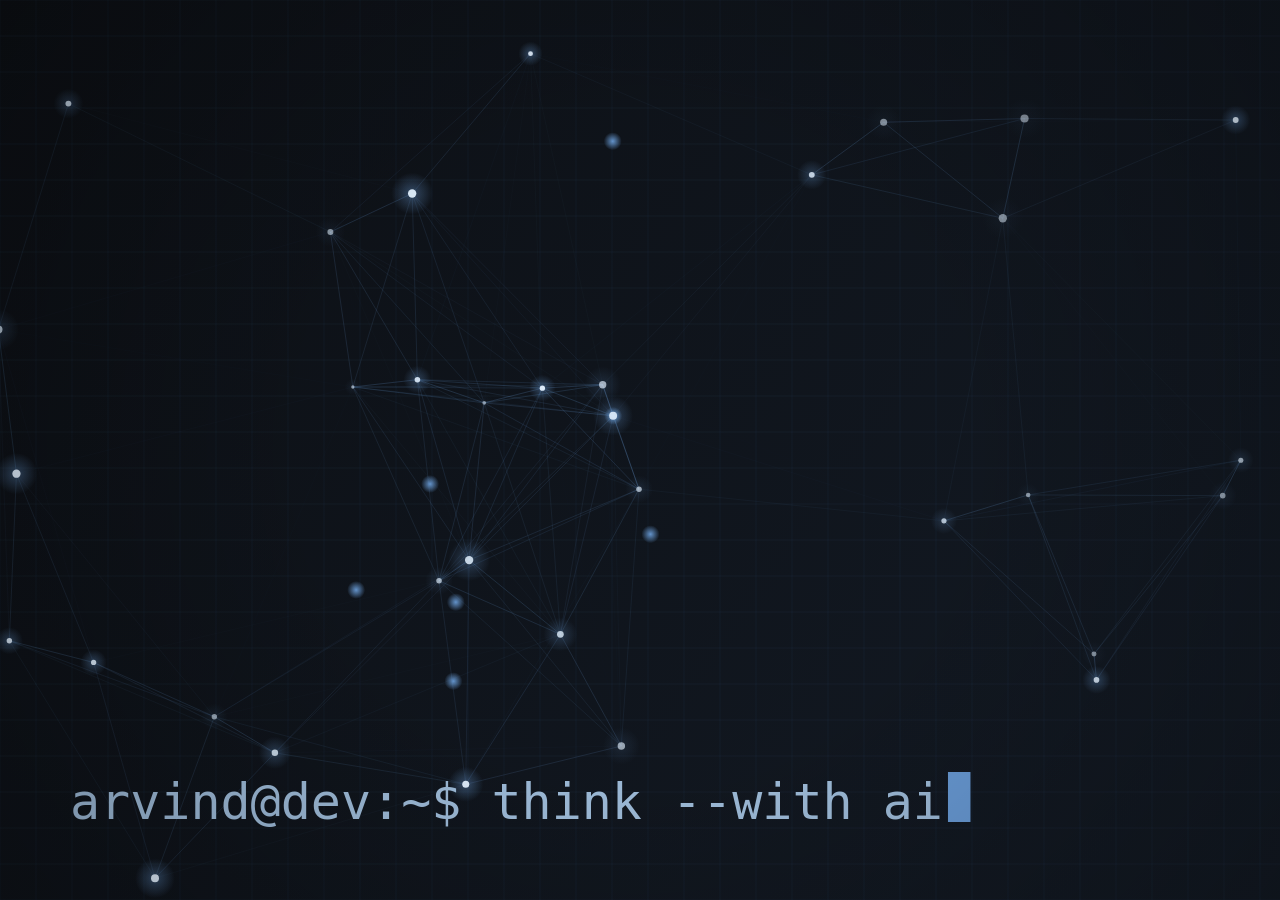
<file: AI Loop.html>
<!DOCTYPE html>
<html lang="en">
<head>
<meta charset="UTF-8" />
<meta name="viewport" content="width=device-width, initial-scale=1" />
<title>AI Loop</title>
<style>
  html, body { margin: 0; height: 100%; background: #0c0f14; overflow: hidden; }
  canvas { display: block; width: 100%; height: 100%; }
</style>
</head>
<body>
<canvas id="c"></canvas>
<script>
(function () {
  var params = new URLSearchParams(window.location.search);
  var ACCENT = params.get('accent') || '#6CA0DC';

  function hexRgb(hex) {
    var n = parseInt(hex.slice(1), 16);
    return [(n >> 16) & 255, (n >> 8) & 255, n & 255];
  }
  var A = hexRgb(ACCENT);
  function accent(alpha) { return 'rgba(' + A[0] + ',' + A[1] + ',' + A[2] + ',' + alpha + ')'; }

  var canvas = document.getElementById('c');
  var ctx = canvas.getContext('2d');
  var W = 0, H = 0, DPR = Math.min(window.devicePixelRatio || 1, 2);

  function resize() {
    W = canvas.clientWidth; H = canvas.clientHeight;
    canvas.width = W * DPR; canvas.height = H * DPR;
    ctx.setTransform(DPR, 0, 0, DPR, 0, 0);
  }
  window.addEventListener('resize', resize);
  resize();

  // --- nodes (seeded so the constellation is stable) ---
  var seed = 42;
  function rnd() { seed = (seed * 16807) % 2147483647; return (seed - 1) / 2147483646; }

  var N = 34, nodes = [];
  for (var i = 0; i < N; i++) {
    nodes.push({
      bx: rnd(), by: rnd(),                 // base position (0..1)
      ax: 0.012 + rnd() * 0.02,             // drift amplitude
      ay: 0.012 + rnd() * 0.02,
      px: rnd() * Math.PI * 2,              // phase
      py: rnd() * Math.PI * 2,
      r: 1.6 + rnd() * 2.6
    });
  }

  // --- pulses traveling between nodes ---
  var pulses = [];
  for (var p = 0; p < 7; p++) {
    pulses.push({ a: Math.floor(rnd() * N), b: Math.floor(rnd() * N), t: rnd(), speed: 0.12 + rnd() * 0.2 });
  }

  // --- typed terminal loop ---
  var phrases = ['think --with ai', 'build --faster', 'ship --clean', 'review --own-code'];
  var PROMPT = 'arvind@dev:~$ ';
  var CHAR_T = 0.085, HOLD_T = 1.6, GAP_T = 0.35;

  function typedLine(t) {
    var total = 0, durs = phrases.map(function (ph) { return ph.length * CHAR_T + HOLD_T + GAP_T; });
    for (var i = 0; i < durs.length; i++) total += durs[i];
    var lt = t % total;
    for (var i = 0; i < phrases.length; i++) {
      if (lt < durs[i]) {
        var chars = Math.min(phrases[i].length, Math.floor(lt / CHAR_T));
        return PROMPT + phrases[i].slice(0, chars);
      }
      lt -= durs[i];
    }
    return PROMPT;
  }

  var reduced = window.matchMedia('(prefers-reduced-motion: reduce)').matches;

  function frame(ms) {
    var t = ms / 1000;
    var positions = [];

    ctx.clearRect(0, 0, W, H);

    // background
    var bg = ctx.createLinearGradient(0, 0, W, H);
    bg.addColorStop(0, '#0c0f14');
    bg.addColorStop(1, '#131a24');
    ctx.fillStyle = bg;
    ctx.fillRect(0, 0, W, H);

    // grid
    ctx.strokeStyle = accent(0.05);
    ctx.lineWidth = 1;
    for (var x = 0; x <= W; x += 36) { ctx.beginPath(); ctx.moveTo(x, 0); ctx.lineTo(x, H); ctx.stroke(); }
    for (var y = 0; y <= H; y += 36) { ctx.beginPath(); ctx.moveTo(0, y); ctx.lineTo(W, y); ctx.stroke(); }

    // node positions with slow drift
    for (var i = 0; i < N; i++) {
      var n = nodes[i];
      positions.push({
        x: (n.bx + Math.sin(t * 0.21 + n.px) * n.ax) * W,
        y: (n.by + Math.cos(t * 0.17 + n.py) * n.ay) * H,
        r: n.r
      });
    }

    // links
    var maxD = Math.min(W, H) * 0.42;
    for (var i = 0; i < N; i++) {
      for (var j = i + 1; j < N; j++) {
        var a = positions[i], b = positions[j];
        var d = Math.hypot(a.x - b.x, a.y - b.y);
        if (d < maxD) {
          ctx.strokeStyle = accent((0.25 * (1 - d / maxD)).toFixed(3));
          ctx.lineWidth = 1;
          ctx.beginPath(); ctx.moveTo(a.x, a.y); ctx.lineTo(b.x, b.y); ctx.stroke();
        }
      }
    }

    // pulses
    for (var p = 0; p < pulses.length; p++) {
      var pu = pulses[p];
      pu.t += pu.speed / 60;
      if (pu.t >= 1) { pu.t = 0; pu.a = pu.b; pu.b = Math.floor(Math.random() * N); }
      var a = positions[pu.a], b = positions[pu.b];
      var px = a.x + (b.x - a.x) * pu.t, py = a.y + (b.y - a.y) * pu.t;
      var g = ctx.createRadialGradient(px, py, 0, px, py, 9);
      g.addColorStop(0, accent(0.9));
      g.addColorStop(1, accent(0));
      ctx.fillStyle = g;
      ctx.beginPath(); ctx.arc(px, py, 9, 0, Math.PI * 2); ctx.fill();
    }

    // nodes
    for (var i = 0; i < N; i++) {
      var pos = positions[i];
      var tw = 0.55 + 0.45 * Math.sin(t * 1.4 + i * 1.7);
      var g = ctx.createRadialGradient(pos.x, pos.y, 0, pos.x, pos.y, pos.r * 5);
      g.addColorStop(0, accent((0.4 * tw).toFixed(3)));
      g.addColorStop(1, accent(0));
      ctx.fillStyle = g;
      ctx.beginPath(); ctx.arc(pos.x, pos.y, pos.r * 5, 0, Math.PI * 2); ctx.fill();
      ctx.fillStyle = 'rgba(220, 234, 248, ' + (0.5 + 0.5 * tw).toFixed(3) + ')';
      ctx.beginPath(); ctx.arc(pos.x, pos.y, pos.r, 0, Math.PI * 2); ctx.fill();
    }

    // typed terminal line
    var line = typedLine(t);
    var fs = Math.max(12, Math.round(Math.min(W, H) * 0.055));
    ctx.font = '500 ' + fs + 'px ui-monospace, Menlo, monospace';
    ctx.fillStyle = 'rgba(168, 200, 230, 0.92)';
    var tx = Math.round(W * 0.055), ty = H - Math.round(H * 0.09);
    ctx.fillText(line, tx, ty);
    // caret
    if (Math.floor(t * 2) % 2 === 0) {
      ctx.fillStyle = accent(0.95);
      ctx.fillRect(tx + ctx.measureText(line).width + 5, ty - fs + 3, Math.max(6, fs * 0.45), fs);
    }

    // soft vignette for the classic look
    var v = ctx.createRadialGradient(W / 2, H / 2, Math.min(W, H) * 0.35, W / 2, H / 2, Math.max(W, H) * 0.75);
    v.addColorStop(0, 'rgba(0,0,0,0)');
    v.addColorStop(1, 'rgba(0,0,0,0.34)');
    ctx.fillStyle = v;
    ctx.fillRect(0, 0, W, H);

    if (!reduced) requestAnimationFrame(frame);
  }

  requestAnimationFrame(frame);
})();
</script>
</body>
</html>
</file>
